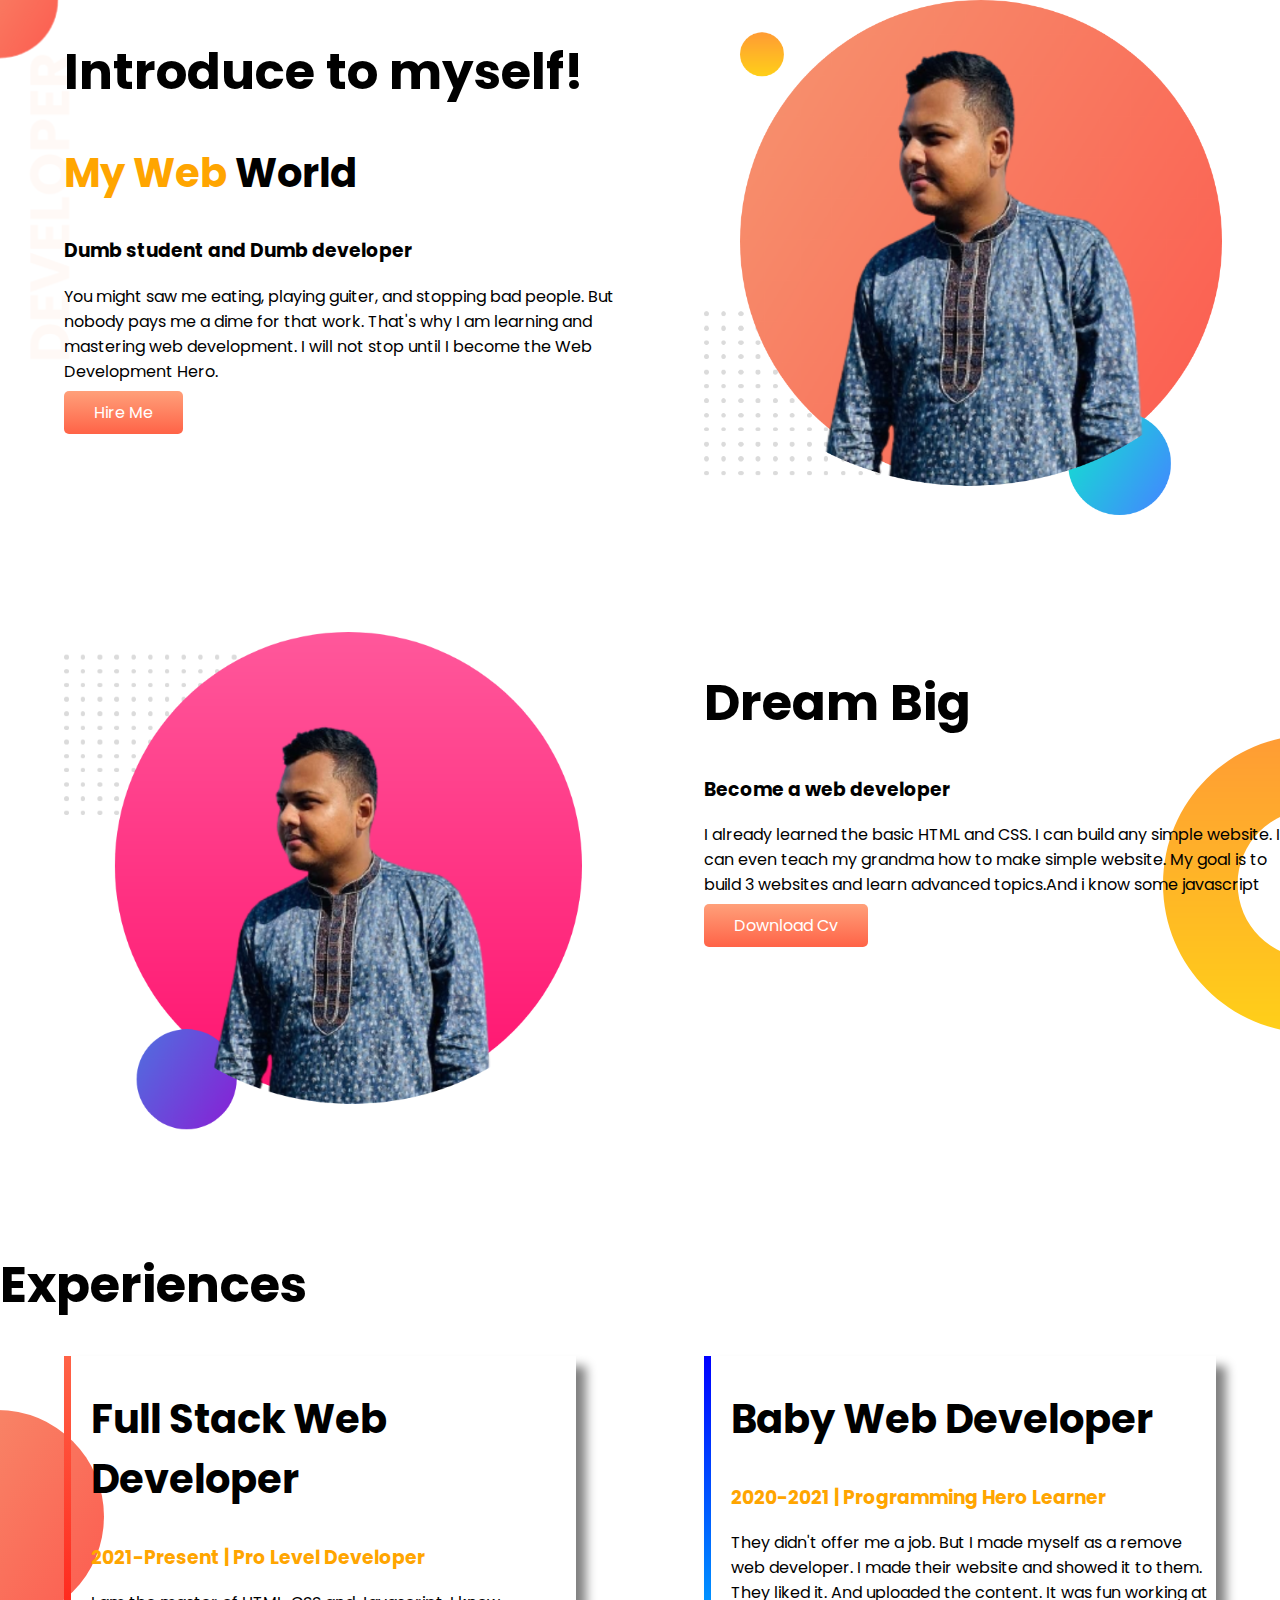
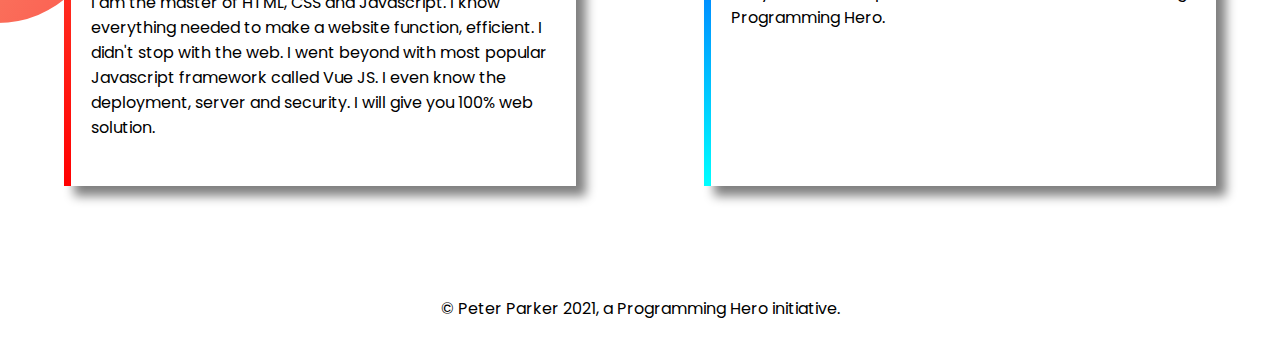
<file: index1.html>
<!DOCTYPE html>
<html lang="en">

<head>
    <meta charset="UTF-8">
    <meta http-equiv="X-UA-Compatible" content="IE=edge">
    <meta name="viewport" content="width=device-width, initial-scale=1.0">
    <title>practice</title>
    <link rel="preconnect" href="https://fonts.googleapis.com">
    <link rel="preconnect" href="https://fonts.gstatic.com" crossorigin>
    <link href="https://fonts.googleapis.com/css2?family=Poppins&display=swap" rel="stylesheet">
    <link rel="stylesheet" href="style1.css">
</head>
<section class="frist flexible">
    <div class="frist-sec">
        <h1>Introduce to myself!</h1>
        <h2><span class="frist-sec-color">My Web</span> World</h3>
            <h3>Dumb student and Dumb developer</h3>
            <p>You might saw me eating, playing guiter, and stopping bad people. But nobody pays me a dime for that
                work. That's why I am learning and mastering web development. I will not stop until I become the Web
                Development Hero.</p>
            <a target="_blank" href="https://www.facebook.com/Sam05221">Hire Me</a>
    </div>
    <div class=frist-sec><img src="images/Sami.png" alt="its me">
    </div>

</section>

<section class="second flexible">
    <div class="frist-sec"><img src="images/Sami5.png" alt="that is me"></div>
    <div class="frist-sec">
        <h1>Dream Big</h1>
        <h3>Become a web developer</h3>
        <p>I already learned the basic HTML and CSS. I can build any simple website. I can even teach my grandma how to
            make simple website. My goal is to build 3 websites and learn advanced topics.And i know some javascript</p>
        <a href="">Download Cv</a>
    </div>
</section>

<section class="third-flexible">
    <h1>Experiences</h1>
    <div class="flex-2">
        <div id="box" class="experince-item">
            <h2>Full Stack Web Developer</h2>
            <h3><span class="orange-color">2021-Present | Pro Level Developer</span></h3>
            <p>I am the master of HTML, CSS and Javascript. I know everything needed to make a website function,
                efficient.
                I didn't stop with the web. I went beyond with most popular Javascript framework called Vue JS. I even
                know
                the deployment, server and security. I will give you 100% web solution.</p>
        </div>
        <div id="box-1" class="experince-item">
            <h2>Baby Web Developer</h2>
            <h3>
                <spanb class="orange-color">2020-2021 | Programming Hero Learner</span>
            </h3>
            <p>They didn't offer me a job. But I made myself as a remove web developer. I made their website and showed
                it
                to them. They liked it. And uploaded the content. It was fun working at Programming Hero.</p>
        </div>
    </div>
</section>
<footer>
    <p style="text-align: center;">© Peter Parker 2021, a Programming Hero initiative.</p>
</footer>

<body>

</body>

</html>
</file>
<file: style1.css>
body{
    font-family: 'Poppins', sans-serif;
    margin: 0;
}
h1{
    font-size: 50px;
}
h2{
    font-size: 40px;
}
.frist-sec-color{
    color: orange;
}
.frist{
    background-image: url(images/top-banner.png);
    background-repeat: no-repeat;    
}
.second{
background-image: url(images/dream-bg.png);
background-repeat: no-repeat;
background-position: right;
}

.flexible{
    display: flex;
}

.flex-2{
    display: flex;
}
.experince-item{
    width: 40%;
    margin-left: 5%;
    margin-right: 5%;
    padding-left: 20px;
    padding-bottom: 30px;
    box-shadow: 10px 10px 10px gray;
}
#box{
    border-image: linear-gradient(tomato,red);
    border-left:7px solid ;
    border-image-slice: 1;
}

#box-1{
    border-image: linear-gradient(blue,cyan);
    border-left:7px solid ;
    border-image-slice: 1;
}
section{
    margin-bottom: 110px;   
}
.frist-sec a{
    text-decoration: none;
    background-image: linear-gradient(lightsalmon,tomato);
    padding: 10px 30px;
    border-radius: 5px;
    color: white;
}

.frist-sec{
    width: 50%;
    padding-left: 5%;
}
.frist-sec img{
    width: 90%;
}

.exp-sec{
    width: 50%;
    padding-left: 5%;
}
.orange-color{
    color: orange;
}


.experience-item{
    width: 40%;
}
.third-flexible{
    background-image: url(images/exp-bg.png);
    background-repeat: no-repeat;
    background-position: left;
}
</file>
